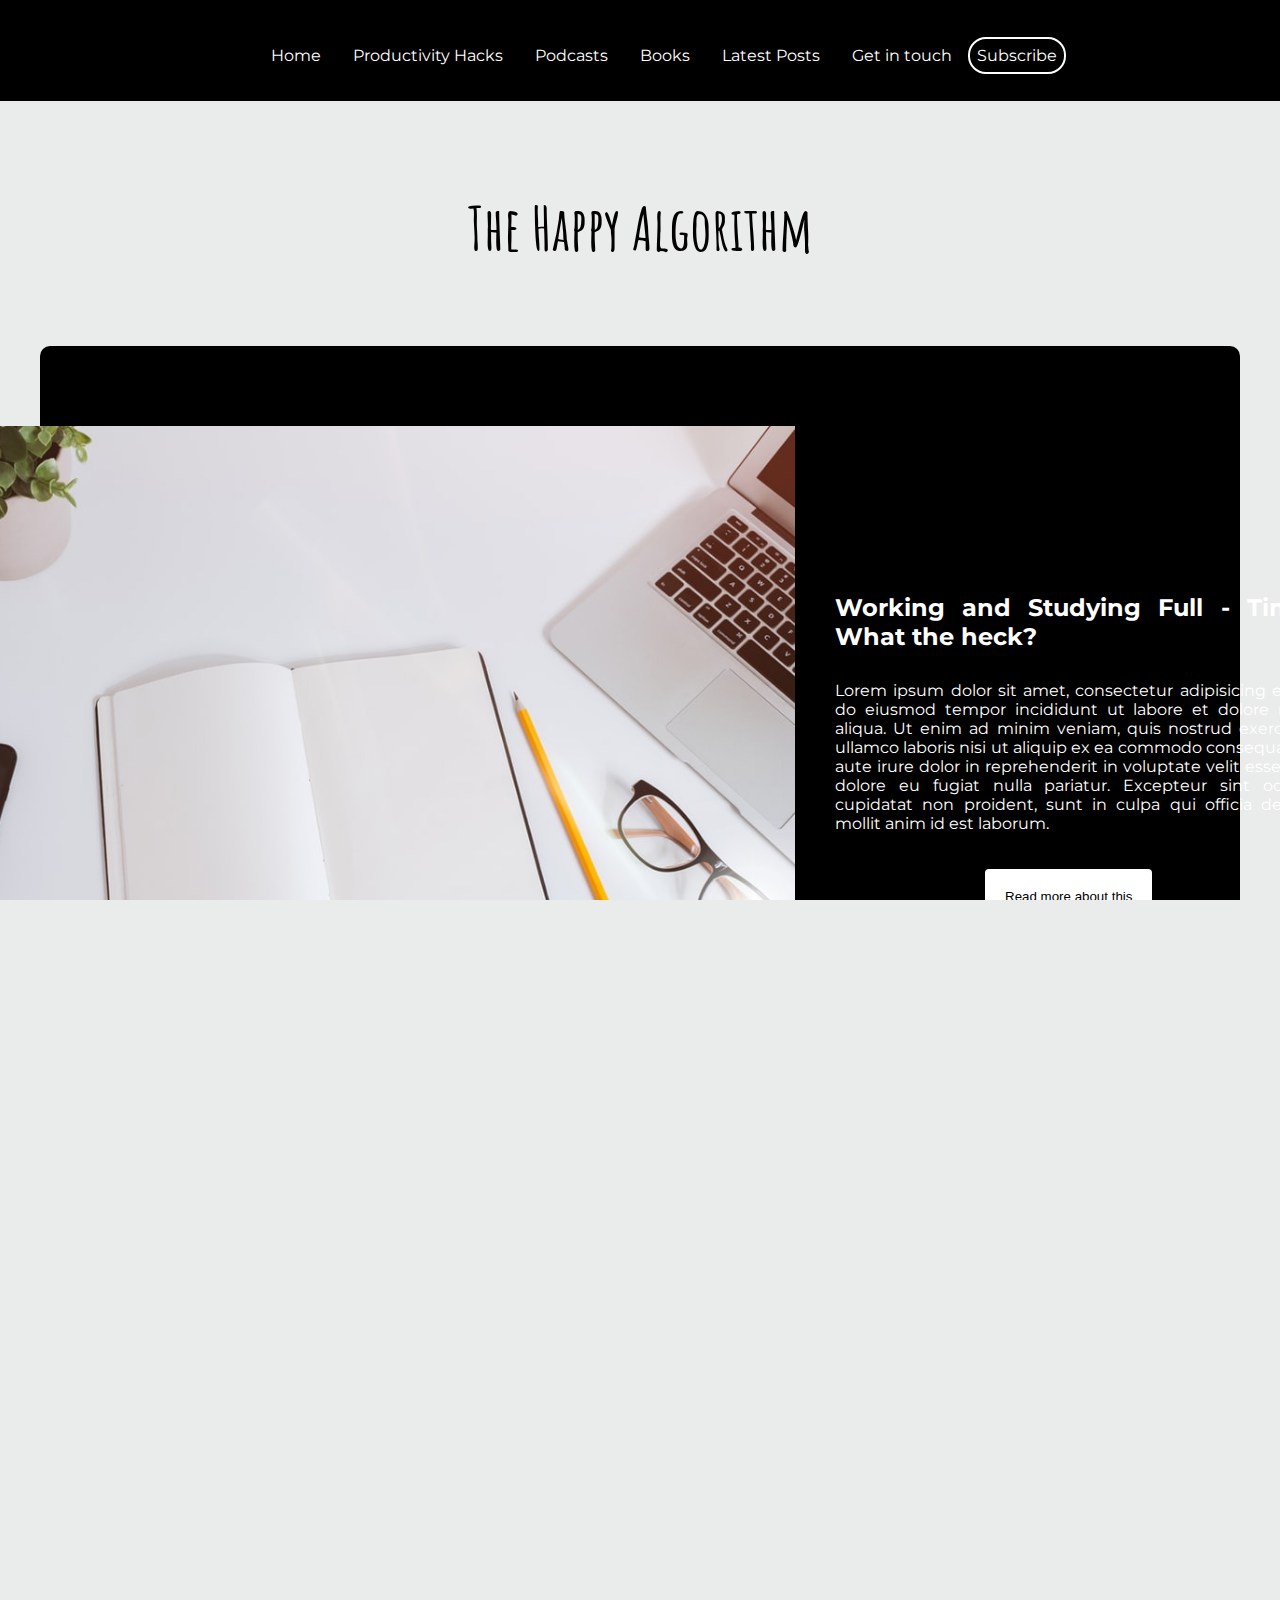
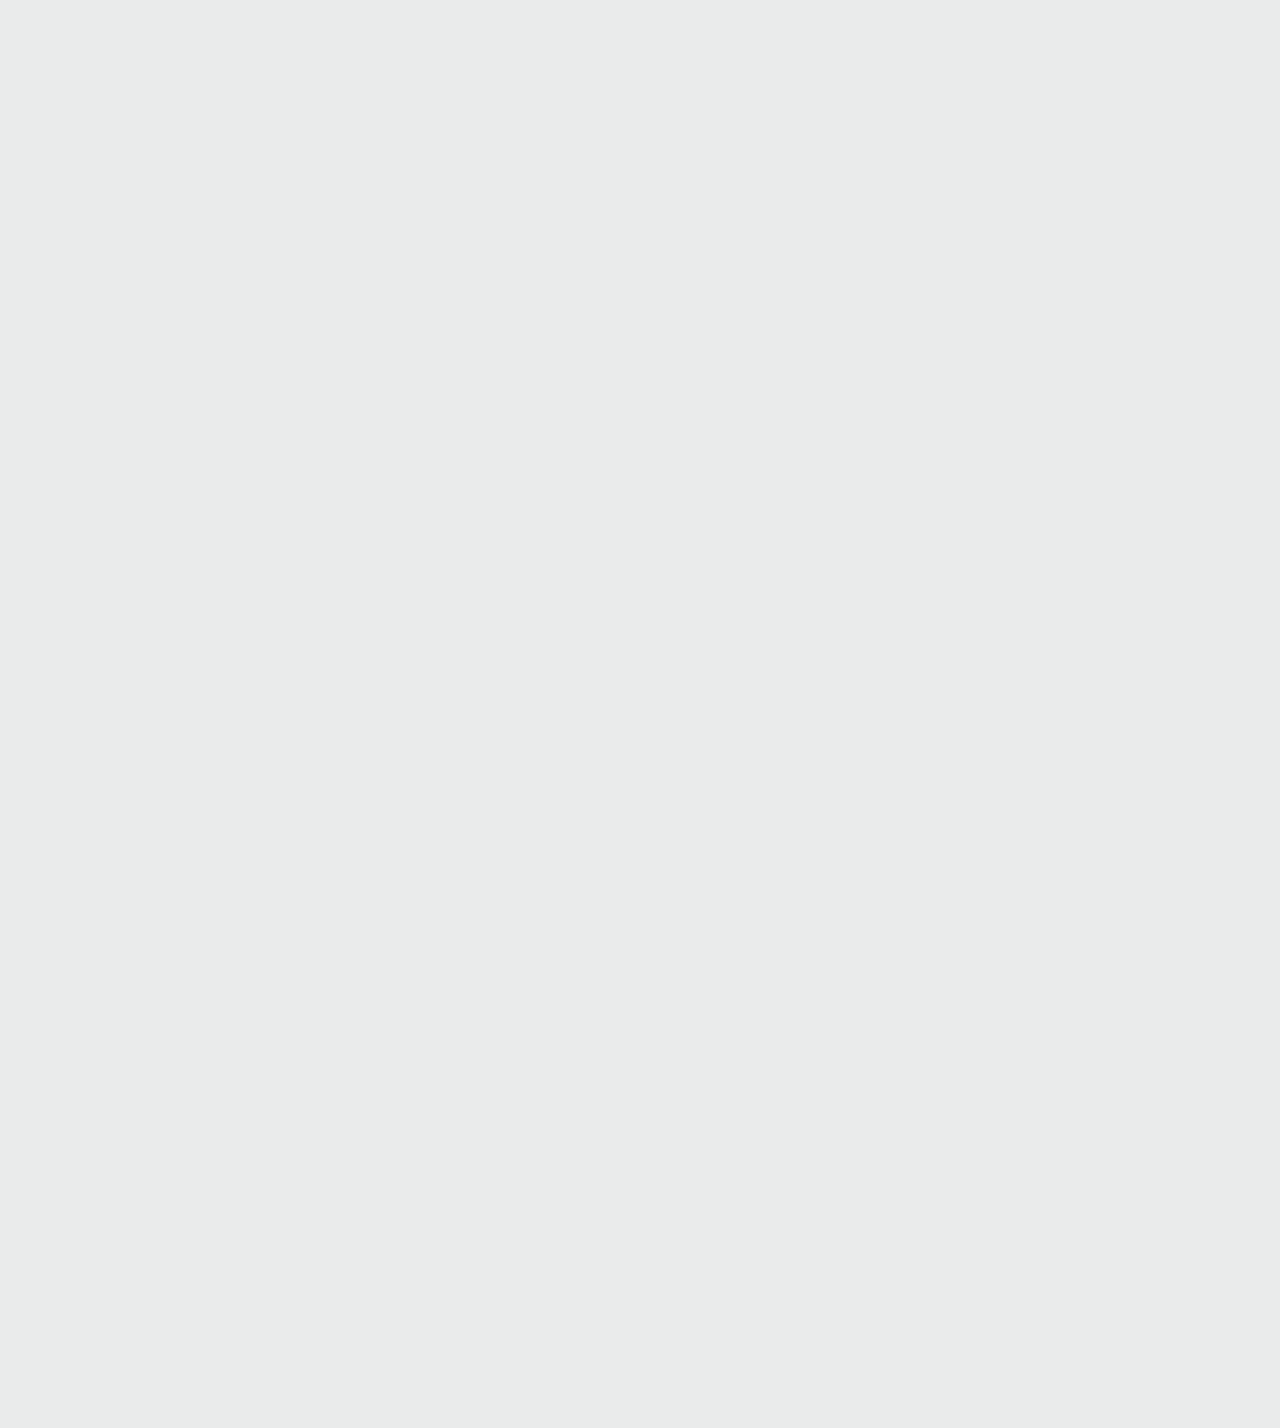
<file: index.html>
<!DOCTYPE html>
<html lang="en" dir="ltr">
  <head>
    <meta charset="utf-8">
    <title>The Happy Algorithm</title>
    <meta name="viewport" content="width=device-width, initial-scale=1">
    <link rel="stylesheet" type="text/css" href="css/styling.css">
    <link rel="icon" href="pics/logo.png">
    <link href="https://fonts.googleapis.com/css2?family=Montserrat&family=PT+Serif&display=swap" rel="stylesheet">
    <link href="https://fonts.googleapis.com/css2?family=Amatic+SC&family=Indie+Flower&display=swap" rel="stylesheet">
    <link href="https://cdnjs.cloudflare.com/ajax/libs/font-awesome/4.7.0/css/font-awesome.min.css"  rel="stylesheet" >
  </head>
  <body>
    <header>
      <nav>
        <div class="menu-container" id="nav-menu">
          <!-- <a href="Home.html"><img class="logo" src="pics/logo.png"  width="50" height="50" alt="logo"></a> -->
          <div id="nav-class" class="aw-burger-open">
          <ul class="menu-navigation" id = "menu-nav">
            <li><a class="sec section-home" href="#">Home</a></li>
            <li><a class="sec section-contact" href="productivity.html">Productivity Hacks</a></li>
            <li><a class="sec section-podcasts" href="#">Podcasts</a></li>
            <li><a class="sec section-books" href="#">Books</a></li>
            <li><a class="sec section-latest-posts" href="#">Latest Posts</a></li>
            <li><a class="sec section-contact" href="contact.html">Get in touch</a></li>
            <li><a class="sec section-newsletter" href="#newsletter">Subscribe</a></li>
          </ul>
        </div>
          </div>
          </nav>
          <div class = "title">
            <h1>The Happy Algorithm </h1>
          </div>
      </header>
        <div class = "full-container">
          <div class="container-1"> 
          <div class = "post">
            <div class="main-post-pic">
            <a href="recentpost.html" target="_blank"><img class="latest-post-img" src="pics/study-work.jpg" alt="study-work"></a>
            </div>
            <div class = "latest-post">
            <h2> Working and Studying Full - Time - What the heck?</h2>
            <p>Lorem ipsum dolor sit amet, consectetur adipisicing elit, sed do eiusmod tempor incididunt ut labore et dolore magna aliqua. Ut enim ad minim veniam, quis nostrud exercitation ullamco laboris nisi ut aliquip ex ea commodo consequat. Duis aute irure dolor in reprehenderit in voluptate velit esse cillum dolore eu fugiat nulla pariatur. Excepteur sint occaecat cupidatat non proident, sunt in culpa qui officia deserunt mollit anim id est laborum.</p>
            <a href="www.google.com"><button class="read-more">Read more about this</button></a>
          </div>
            
         </div>
        </div>
      </div>
         <div class="bottom-container">
           <div class="container-2">
                <div class = "main-posts-container">
                  <div class = "post-1">
                  <a href="../html-link.html"><img class="blog-pic" src="pics/overwhelmed.jpg" alt="study-work"></a>
                  <div class="post-intro-1">
                  <h2> Feeling Overwhelmed?</h2>
                  <div id="date">19/04/2020 - 3 min read</div>
                  <p>Lorem ipsum dolor sit amet, consectetur adipisicing elit. Ducimus, perferendis tempora inventore voluptatem unde ratione aut veritatis adipisci distinctio, maiores, quae ullam nobis laboriosam alias facere ipsa esse totam vitae.</p>
                  <p class="more">Read more about this ></p>  
                </div>
                </div>
                <div class = "post-2">
                <a href="../html-link.html"><img class="blog-pic" src="pics/wake-up.jpg"  alt="study-work"></a>
                <div class="post-intro-2">
                  <div id="date">19/04/2020</div>
                <h2> Waking up 5am in the morning!</h2>
                <p>Lorem ipsum dolor sit amet, consectetur adipisicing elit. Ducimus, perferendis tempora inventore voluptatem unde ratione aut veritatis adipisci distinctio, maiores, quae ullam nobis laboriosam alias facere ipsa esse totam vitae.</p>
                <p class="more">Read more about this ></p>
                </div>
                </div>
                <div class = "post-3">
                <a href="../html-link.html"><img class="blog-pic" src="pics/growth.jpg" alt="study-work"></a>
                <div class="post-intro-3">
                <div id="date">19/04/2020</div>
                <h2>Growth mindset: is it real?</h2>
                <p>Lorem ipsum dolor sit amet, consectetur adipisicing elit. Ducimus, perferendis tempora inventore voluptatem unde ratione aut veritatis adipisci distinctio, maiores, quae ullam nobis laboriosam alias facere ipsa esse totam vitae.</p>
                <p class="more">Read more about this ></p>
                </div>
              </div>
          </div>
        </div>
            <div class="container-3">
              <div class="newsletter">
                <div class="newsletter-box">
                  <button button class ="newsletter-close">x</button>
                </div>
              <!-- Begin Mailchimp Signup Form -->
              <div id="mc_embed_signup">
              <h2>Subscribe to get our Newsletter</h2>
              <h3>Be up to date with all the posts in the blog <br>by subscribing to our newsletter</h3>
              <form action="https://app.us4.list-manage.com/subscribe/post?u=55d11831ab332cf84915c3105&amp;id=6d4839b09f" method="post" id="mc-embedded-subscribe-form" name="mc-embedded-subscribe-form" class="validate" target="_blank" novalidate>
                  <div id="mc_embed_signup_scroll">    
              <div class="mc-field-group">
                <div class="mc-email-button">
                <input type="email" value="" name="EMAIL" class="required email" id="mce-EMAIL"><input type="submit" value="Subscribe" name="subscribe" id="mc-embedded-subscribe" class="button">
                </div>
              </div>
              </div>	<div id="mce-responses" class="clear">
                  <div class="response" id="mce-error-response" style="display:none"></div>
                  <div class="response" id="mce-success-response" style="display:none"></div>
                </div>    <!-- real people should not fill this in and expect good things - do not remove this or risk form bot signups-->
                  </div>
              </form>
              </div>
              <script type='text/javascript' src='//s3.amazonaws.com/downloads.mailchimp.com/js/mc-validate.js'></script><script type='text/javascript'>(function($) {window.fnames = new Array(); window.ftypes = new Array();fnames[0]='EMAIL';ftypes[0]='email';fnames[1]='FNAME';ftypes[1]='text';fnames[2]='LNAME';ftypes[2]='text';fnames[3]='ADDRESS';ftypes[3]='address';fnames[4]='PHONE';ftypes[4]='phone';fnames[5]='BIRTHDAY';ftypes[5]='birthday';}(jQuery));var $mcj = jQuery.noConflict(true);</script>
              <!--End mc_embed_signup-->
              </form>
              </div>
            </div>
          </div>
        <footer>
        <div class="footer">
          <ul class="footer-navigation">
            <li><a class="back" id="backtoTop" onclick="scrollToTop();return false;"href="#">&uarr;Back to Top</a></li>
            <li><a class="home" href="#home">Home</a></li>
            <li><a class="contact" href="#">Get in Touch</a></li>
          </ul>
        </div>
        <div class="footer-social">
          <ul class="footer-navigation-social">
            <li><a href="#" class="fa fa-instagram"></a></li>
            <li><a href="#" class="fa fa-twitter"></a></li>
            <li><a href="#" class="fa fa-facebook"></a></li>
            <li><a href="#" class="fa fa-youtube"></a></li>
          </ul>
        </div>
        <div class="rights">
          <p>© Personal House Shopper. All rights reserved. Designed by THA.</p>
        </div>
      </footer>
      <script src="js/script.js" type="text/javascript"> </script>
  </body>
</html>
</file>
<file: css/styling.css>
body {
  font-family:'Montserrat', sans-serif;
  background-color:#eaebeb;
  color: black;
}
html,body{
  width: 100%;
  height: 100%;
  margin: 0px;
  padding: 0px;
  overflow-x: hidden;
}

/* Header */

header nav {
  position: fixed;
  top: 0;
  left: 0;
  z-index: 1000;
  width: 100%;
}

.menu-navigation {
  display: flex;
  flex-direction: row;
  justify-content: center;
  list-style-type: none;
  padding-bottom: 10px;
}

.menu-container{
  background: black;
  color:white;
  padding-bottom: 10px;
}

#nav-class{
  padding-top: 30px;
}

#nav-class a:hover{
  color:#d5c8bb ;
}
#nav-class > ul > li:nth-child(7) > a{
  border: 2px solid white;
  border-radius: 18px;
  padding:7px;
}

#nav-class > ul > li:nth-child(7) > a:hover{
  background-color: white;
  color:black;
}

header nav ul.menu-navigation li a {
  padding: 0 16px;
  font-size: 16px;
}

a:active {
  text-decoration:none;
}


a:link{
    text-decoration:none;
    color:white;
}

/* Main container */

/*Container-1*/

.container-1{
  display: flex;
  flex-direction: column;
  margin-top: 40px;
}


.title{
  display: flex;
  justify-content: center;
  margin-top: 150px;
  font-family: 'Amatic SC', cursive;
  font-size: 30px;
}

.latest-post{
  text-align: justify;
  margin-left: 40px;
  margin-right: 130px;
}
.latest-post-img{
  height: 650px;
  width: 980px;
  margin-top: 20px;
}

.post{
  display: flex;
  flex-direction: row;
  justify-content: center;
  align-items: center;  
  background-color: black;
  color: white;
  padding: 60px 0px 60px 0px;
  margin-left: 40px;
  margin-right: 40px;
  border-radius: 10px;
}

.latest-post p,.latest-post h2{
  margin-top: 30px;
  width: 500px;
}

.latest-post p{
  width:500px;
  word-wrap: break-word;
}
.latest-post h1{
  text-decoration: underline;
}

.read-more{
  background:white;
  color:black;
  padding:20px;
  cursor: pointer;
  border: none;
  border-radius: 4px;
}

  .read-more{
    margin-left: 150px;
    margin-top: 20px;
  }

.read-more:focus{
  outline: none;
}
.read-more:hover{
  background:#d5c8bb;
}

/*Main-posts*/

.main-posts-container{
  display: flex;
  flex-direction: column;
  justify-content: center;
  align-items: center;
  margin-top: 100px;
  margin-bottom: 80px;
  width:90%;
}

.main-posts-container img{
  height:350px;
  width:400px;
  image-orientation: from-image;
}

.post-intro-1,.post-intro-2,.post-intro-3{
  display: flex;
  flex-direction: column;
  justify-content: center;
  align-items: center;
}
/*Bottom-Container*/

.bottom-container{
  display: flex;
  flex-direction: row;
  margin-top: 70px;
}


/*Container-3*/

.container-3{
  display: flex;
  flex-direction: column;
  justify-content: center;
vertical-align: middle;
}


/*Blog Posts */

.blog-posts{
  display: flex;
  flex-direction: column;
  justify-content: center;
  align-items: center;
  margin-top: 80px;
}
.blog-posts img{
  height:350px;
  width:400px;
}

.post-1,.post-2,.post-3{
  display: flex;
  justify-content: center;
  margin-left: 150px;
  border-bottom: 1px solid black;
}



.blog-pic{
  float: left;
  padding: 50px 50px 50px 0;
}

.more:hover{
  color:#d5c8bb;
  cursor: pointer;
}
#date{
  font-size: 12px;
}

/*Mailchimp Newsletter*/

input#mce-EMAIL{
  border-radius: 4px;
  padding: 20px;
  width:200px;
}

#mc_embed_signup .button{ 
  border: 0 none;
  border-radius: 4px;
  color: white;
  color: black;
  cursor: pointer;
  display: inline-block;
  font-size: 15px;
  height: 59px;
  width:135px;
  text-align: center;
  text-decoration: none;
  margin-left: 15px;
}


  #mc_embed_signup{
    display: flex;
    flex-direction: column;
    justify-content: center;
    align-items: center;
    height:80%;
    vertical-align: center;
    color:white;
  }
  #mc_embed_signup h3{
    margin-left: 20px;
  }
  
.newsletter{
  position: fixed;
  display: none;
  z-index: 1100;
  background: black;
  top:0;
  left:0;
  height:100%;
  width:100%;
}

.newsletter.show{
  display: block;
}

.newsletter-close{
  background: none;
	border: none;
	padding: 0;
  cursor: pointer;
  color:white;
  outline: inherit;
  font-size: 22px;
  margin-left: 20px;
  margin-top: 20px;
}



/*Footer and Social*/

footer{
  background: black;
  margin-top: 100px;
 }

.footer{
  display: flex;
  flex-direction: column;
  width:100%;
  color:white;
  font-size: 15px;
}



.footer-navigation a:hover{
  color:#d5c8bb;
}

.footer ul li {
  list-style-type: none;
  padding: 10px;
}

/* Social media */ 

.footer-navigation-social a:hover{
  color:#d5c8bb;
}
.footer-navigation,.footer-navigation-social{
  display: flex;
  justify-content: center;
}
.footer-social > ul > li{
  list-style-type: none;
  padding: 10px;
  font-size: 20px;
}

/*Rights*/

.rights{
  padding-top: 10px;
  text-align: center;
  color:white;
  font-size: 12px;
}

.rights p{
  padding-bottom: 15px;
  margin: 0;
}

/*Media queries*/

@media (max-width: 575.98px) { 

  header nav{
    display: none;
  }
  .title{
    margin-top: 80px;
  }
  .title h1{
    font-size: 25px;
  }

  .container-2{
    display: flex;
    flex-direction: column;
    justify-content: center;
    align-items: center;
  }

  
  .post{
    display: flex;
    flex-direction: column;
    justify-content: center;
    align-items: center;
    padding: 20px;
    
  }
  .latest-post{
    margin-right: 0px;
    margin-left: 0px;
    font-size: 12px;
  }
  .latest-post h2{
    font-size: 15px;
  }
  .latest-post-img{
    height: 270px;
    width: 320px;
    margin-top: 20px;
  }
  .read-more{
    margin-left: 70px;
    margin-top: 20px;
  }


.container-2 > div > div.post-3 > a > img{
    align-items: center;
    align-self: center;
  }


.post-1,.post-2,.post-3{
  display: flex;
  flex-direction: column;
  margin-left: 10px;
  margin-right: 10px;
  font-size: 12px;
}
.main-posts-container{
  margin-top: 50px;
}

  .main-posts-container img{
    height:280px;
    width:350px;
    image-orientation: from-image;
  }


  .latest-post p{
    width:100%;
    word-wrap: break-word;
  }

  .bottom-container{
    margin-top: 20px;
  }


/*Footer and Social*/

footer{
  margin-top: 10px;
 }

.footer{
 display: none;
}

.footer-navigation a:hover{
  color:#d5c8bb;
}

.footer-navigation-social a:hover{
  color:#d5c8bb;
}
.footer-social ul li {
  list-style-type: none;
  padding: 10px;
  font-size: 15px;
}

.rights{
  font-size: 10px;
}

 }

/* Small devices (landscape phones, less than 768px)*/
@media (max-width: 767.98px) { 


// Medium devices (tablets, less than 992px)
@media (max-width: 991.98px) { ... }

// Large devices (desktops, less than 1200px)
@media (max-width: 1199.98px) { ... }
</file>
